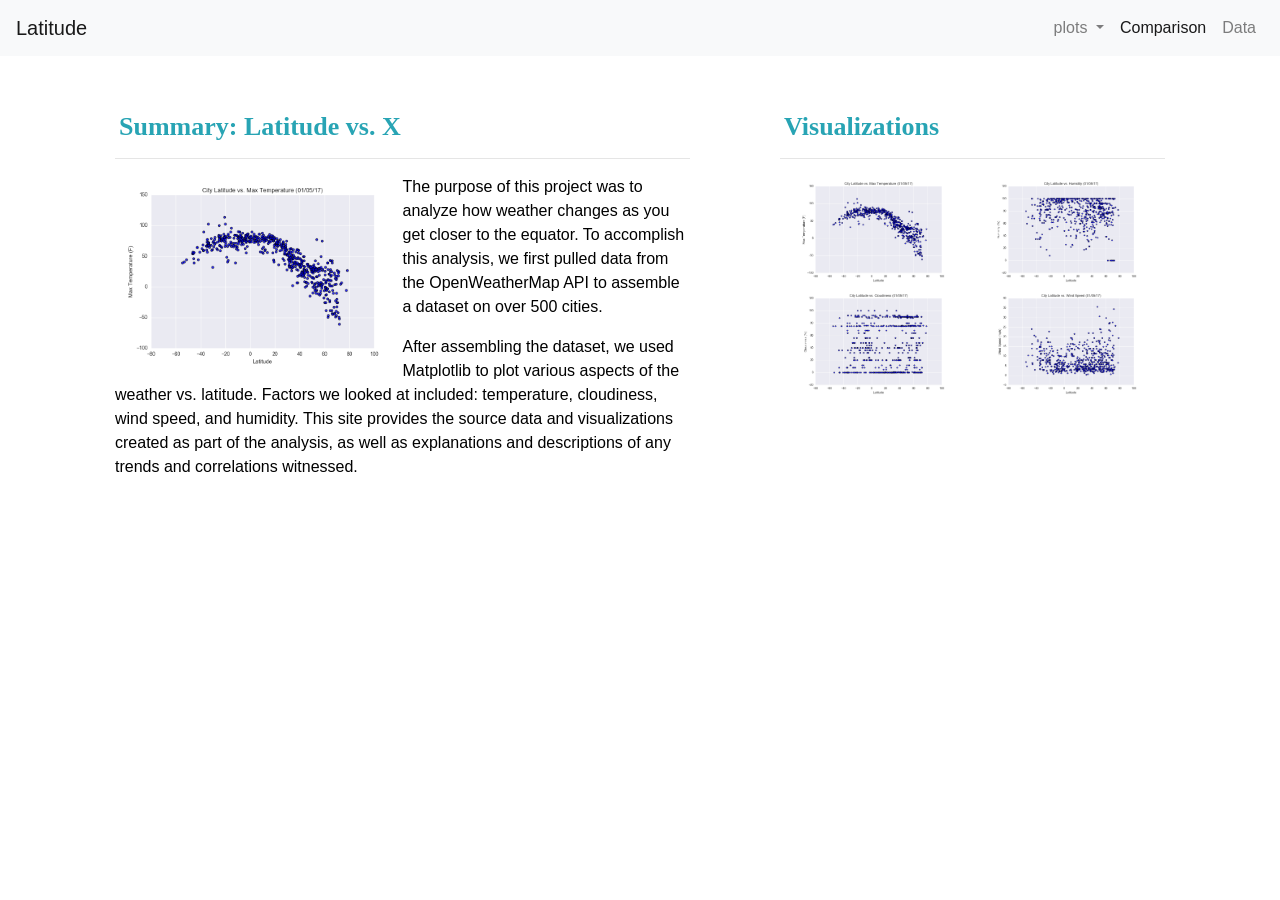
<file: web-challenge/html/Index.html>
<!Doctype html>

<html lang="en-us">

    <head>

        <title>Data Dasbord</title>

        <!---Importing the Bootstrap style sheet-->

        <link rel="stylesheet" href="https://stackpath.bootstrapcdn.com/bootstrap/4.3.1/css/bootstrap.min.css"
        
        integrity="sha384-ggOyR0iXCbMQv3Xipma34MD+dH/1fQ784/j6cY/iJTQUOhcWr7x9JvoRxT2MZw1T" crossorigin="anonymous">

        <!--Importing my CSS Style sheet-->

        <link rel="stylesheet" href="../css/style.css">

    </head>

    <body>

        <!--Creating the Navigation Bar using Bootstrap code-->

        <nav class="navbar navbar-expand-lg navbar-light bg-light">

            <a class="navbar-brand" href="./Index.html">Latitude</a>

            <button class="navbar-toggler" type="button" data-toggle="collapse" data-target="#navbarSupportedContent" aria-controls="navbarSupportedContent" aria-expanded="false" 
            
            aria-label="Toggle navigation"><span class="navbar-toggler-icon"></span>
            
            </button>

        <!--Enabling toggling to various plots using Bootstrap-->

        <div class="collapse navbar-collapse" id="navbarSupportedContent">
            
            <ul class="nav navbar-nav ml-auto">

                <li class="nav-item dropdown">
                    
                    <a class="nav-link dropdown-toggle" href="#" id="navbarDropdown" role="button" data-toggle="dropdown" aria-haspopup="true" aria-expanded="false">
                      
                        plots

                    </a>

                    <div class="dropdown-menu" aria-labelledby="navbarDropdown">
                        
                        <a class="dropdown-item" href="./Temprature.html">Max Temperature</a>
                        
                        <a class="dropdown-item" href="./Humidity.html">Humidity</a>
                        
                        <a class="dropdown-item" href="./Cloudiness.html">Cloudiness</a>
                        
                        <a class="dropdown-item" href="./WindSpeed.html">Wind speed</a>
                      
                    </div>
                    
                    </li>


                    <li class="nav-item active">
                        
                        <a class="nav-link" href="./Comparison.html">Comparison <span class="sr-only">(current)</span></a>
                                
                    </li>
                                
                      <li class="nav-item">
                        
                        <a class="nav-link" href="./Data.html">Data</a>
                      
                    </li>
            
                    </ul>
                                
                  </div>
                
                </nav>


                <!--Create  Bootstrap containers, assighning 7 colums for Project description class and 5 for Viaualization class -->

                <div class="container">
                    
                    <section class="row">

                        <!--Project Descrition Container-->
      
                        <div class="col-lg-7 col-md-12">
          
                            <div class="Description">
            
                                <h1 class="header">Summary: Latitude vs. X</h1>
            
                                <hr>
            
                                <img src="../images/Fig1.png" alt="Latitude vs. Max Temperature" id="Main-image">

            
                                <p>The purpose of this project was to analyze how weather changes as you get closer to the equator. To accomplish this analysis, we first pulled data from the OpenWeatherMap API to assemble a dataset on over 500 cities.</p>
            
                                <p>After assembling the dataset, we used Matplotlib to plot various aspects of the weather vs. latitude. Factors we looked at included: temperature, cloudiness, wind speed, and humidity. This site provides the source data and visualizations created as part of the analysis, as well as explanations and descriptions of any trends and correlations witnessed.</p>
          
                            </div>
        
                        </div>

                        <!--Visualization Container-->

                        <div class="col-lg-5 col-md-12">
                            
                            <div class="visualization">
                              
                                <h2 class="Summary-header">Visualizations</h2>
                              
                                <hr>
                              
                              
                              <div class="container">
                    
                                <div class="row">
                    
                                  <div class="col-lg-6 col-md-3">
                                    
                                    <a href="./Temprature.html">
                                    
                                        <img src="../images/Fig1.png"  alt="Latitude vs. Max Temperature" id="sub-image">
                                    
                                    </a>
                                  
                                </div>
                              
                                  <div class="col-lg-6 col-md-3">
                                    <a href="./Humidity.html">
                                    <img src="../images/Fig2.png" alt="Latitude vs. Humidity" id="sub-image">
                                    </a>
                                  </div>
                              
                                  <div class="col-lg-6 col-md-3">
                                    <a href="./Cloudiness/.html">
                                    <img src="../images/Fig3.png" alt="Latitude vs. Cloudiness" id="sub-image">
                                    </a>
                                  </div>
                    
                                  <div class="col-lg-6 col-md-3">
                                    <a href="./WindSpeed.html">
                                    <img src="../images/Fig4.png" alt="Latitude vs. Wind Speed" id="sub-image">
                                    </a>
                                  
                                </div>
                                
                            </div>  
                            
                        </div>
                            
                            
                    </div>
                          
                </div>
                      
            </div>  
                    

<!--Javascript Import-->

<script src="https://code.jquery.com/jquery-3.3.1.slim.min.js" integrity="sha384-q8i/X+965DzO0rT7abK41JStQIAqVgRVzpbzo5smXKp4YfRvH+8abtTE1Pi6jizo" crossorigin="anonymous"></script>
<script src="https://cdnjs.cloudflare.com/ajax/libs/popper.js/1.14.7/umd/popper.min.js" integrity="sha384-UO2eT0CpHqdSJQ6hJty5KVphtPhzWj9WO1clHTMGa3JDZwrnQq4sF86dIHNDz0W1" crossorigin="anonymous"></script>
<script src="https://stackpath.bootstrapcdn.com/bootstrap/4.3.1/js/bootstrap.min.js" integrity="sha384-JjSmVgyd0p3pXB1rRibZUAYoIIy6OrQ6VrjIEaFf/nJGzIxFDsf4x0xIM+B07jRM" crossorigin="anonymous"></script>

    </body>

</html>
</file>
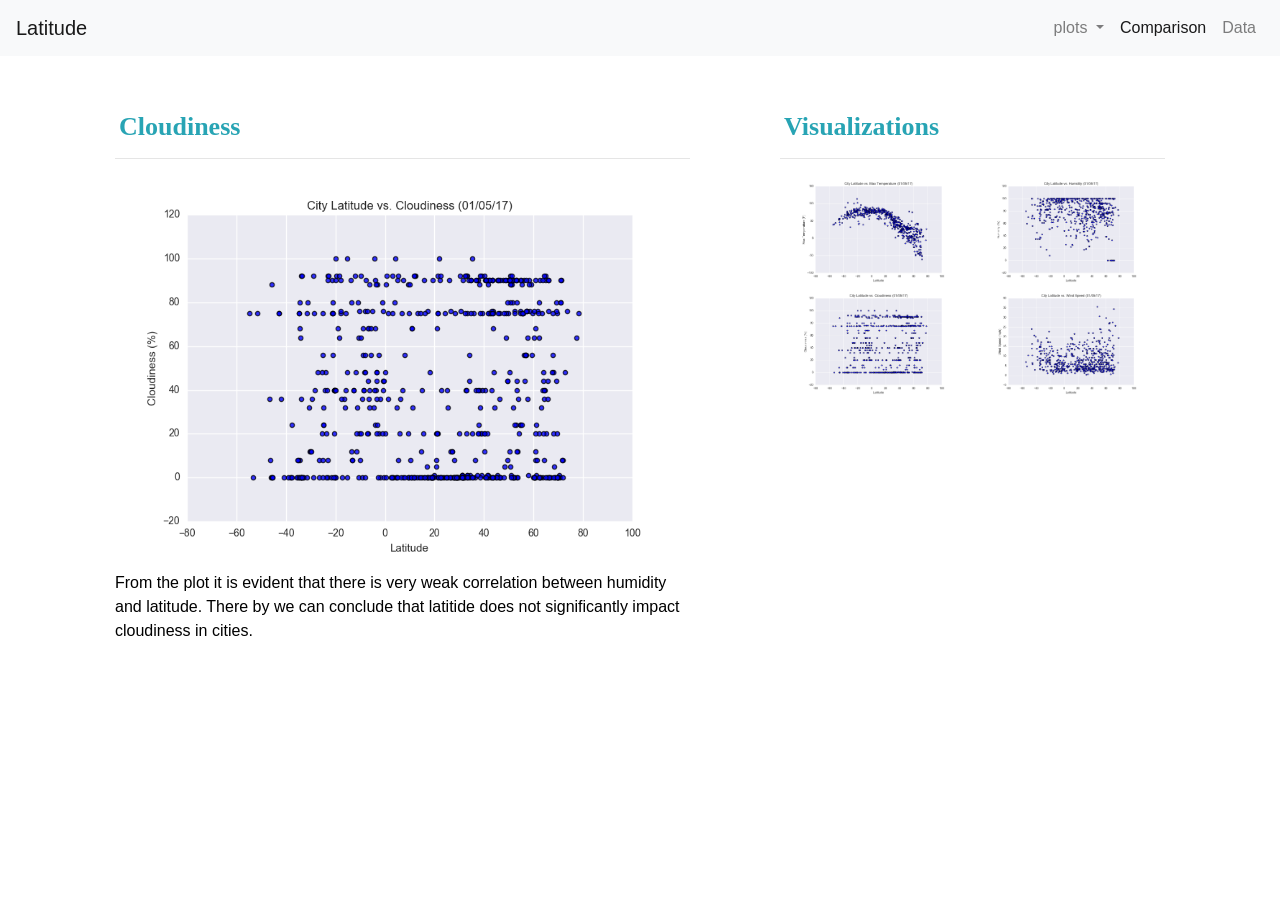
<file: web-challenge/html/Cloudiness.html>
<!Doctype html>

<html lang="en-us">

    <head>

        <title>Data Dasbord</title>

        <!---Importing the Bootstrap style sheet-->

        <link rel="stylesheet" href="https://stackpath.bootstrapcdn.com/bootstrap/4.3.1/css/bootstrap.min.css"
        
        integrity="sha384-ggOyR0iXCbMQv3Xipma34MD+dH/1fQ784/j6cY/iJTQUOhcWr7x9JvoRxT2MZw1T" crossorigin="anonymous">

        <!--Importing my CSS Style sheet-->

        <link rel="stylesheet" href="../css/style.css">

    </head>

    <body>

        <!--Creating the Navigation Bar using Bootstrap code-->

        <nav class="navbar navbar-expand-lg navbar-light bg-light">

            <a class="navbar-brand" href="./Index.html">Latitude</a>

            <button class="navbar-toggler" type="button" data-toggle="collapse" data-target="#navbarSupportedContent" aria-controls="navbarSupportedContent" aria-expanded="false" 
            
            aria-label="Toggle navigation"><span class="navbar-toggler-icon"></span>
            
            </button>

        <!--Enabling toggling to various plots using Bootstrap-->

        <div class="collapse navbar-collapse" id="navbarSupportedContent">
            
            <ul class="nav navbar-nav ml-auto">

                <li class="nav-item dropdown">
                    
                    <a class="nav-link dropdown-toggle" href="#" id="navbarDropdown" role="button" data-toggle="dropdown" aria-haspopup="true" aria-expanded="false">
                      
                        plots

                    </a>

                    <div class="dropdown-menu" aria-labelledby="navbarDropdown">
                        
                        <a class="dropdown-item" href="./Temprature.html">Max Temperature</a>
                        
                        <a class="dropdown-item" href="./Humidity.html">Humidity</a>
                        
                        <a class="dropdown-item" href="./Cloudiness.html">Cloudiness</a>
                        
                        <a class="dropdown-item" href="./WindSpeed.html">Wind speed</a>

                        <div class="dropdown-divider"></div>
                        
                        <a class="dropdown-item" href="./Index.html">Home</a>
                      
                    </div>
                    
                    </li>


                    <li class="nav-item active">
                        
                        <a class="nav-link" href="./Comparison.html">Comparison <span class="sr-only">(current)</span></a>
                                
                    </li>
                                
                      <li class="nav-item">
                        
                        <a class="nav-link" href="./Data.html">Data</a>
                      
                    </li>
            
                    </ul>
                                
                  </div>
                
                </nav>


                <!--Create  Bootstrap containers, assighning 7 colums for Project description class and 5 for Viaualization class -->

                <div class="container">
                    
                    <section class="row">

                        <!--Project Descrition Container-->
      
                        <div class="col-lg-7 col-md-12">
          
                            <div class="Description">
            
                                <h1 class="header">Cloudiness</h1>
            
                                <hr>
            
                                <img src="../images/Fig3.png" alt="Latitude vs. Cloudiness" id="other-image">

            
                                <p>
                                    From the plot it is evident that there is very weak correlation between humidity and latitude.
                                    There by we can conclude that latitide does not significantly impact cloudiness in cities.
                                </p>
          
                            </div>
        
                        </div>

                        <!--Visualization Container-->

                        <div class="col-lg-5 col-md-12">
                            
                            <div class="visualization">
                              
                                <h2 class="Summary-header">Visualizations</h2>
                              
                                <hr>
                              
                              
                              <div class="container">
                    
                                <div class="row">
                    
                                  <div class="col-lg-6 col-md-3">
                                    
                                    <a href="./Temprature.html">
                                    
                                        <img src="../images/Fig1.png"  alt="Latitude vs. Max Temperature" id="sub-image">
                                    
                                    </a>
                                  
                                </div>
                              
                                  <div class="col-lg-6 col-md-3">
                                    <a href="./Humidity.html">
                                    <img src="../images/Fig2.png" alt="Latitude vs. Humidity" id="sub-image">
                                    </a>
                                  </div>
                              
                                  <div class="col-lg-6 col-md-3">
                                    <a href="./Cloudiness/.html">
                                    <img src="../images/Fig3.png" alt="Latitude vs. Cloudiness" id="sub-image">
                                    </a>
                                  </div>
                    
                                  <div class="col-lg-6 col-md-3">
                                    <a href="./WindSpeed.html">
                                    <img src="../images/Fig4.png" alt="Latitude vs. Wind Speed" id="sub-image">
                                    </a>
                                  
                                </div>
                                
                            </div>  
                            
                        </div>
                            
                            
                    </div>
                          
                </div>
                      
            </div>  
                    

<!--Javascript Import-->

<script src="https://code.jquery.com/jquery-3.3.1.slim.min.js" integrity="sha384-q8i/X+965DzO0rT7abK41JStQIAqVgRVzpbzo5smXKp4YfRvH+8abtTE1Pi6jizo" crossorigin="anonymous"></script>
<script src="https://cdnjs.cloudflare.com/ajax/libs/popper.js/1.14.7/umd/popper.min.js" integrity="sha384-UO2eT0CpHqdSJQ6hJty5KVphtPhzWj9WO1clHTMGa3JDZwrnQq4sF86dIHNDz0W1" crossorigin="anonymous"></script>
<script src="https://stackpath.bootstrapcdn.com/bootstrap/4.3.1/js/bootstrap.min.js" integrity="sha384-JjSmVgyd0p3pXB1rRibZUAYoIIy6OrQ6VrjIEaFf/nJGzIxFDsf4x0xIM+B07jRM" crossorigin="anonymous"></script>

    </body>

</html>
</file>
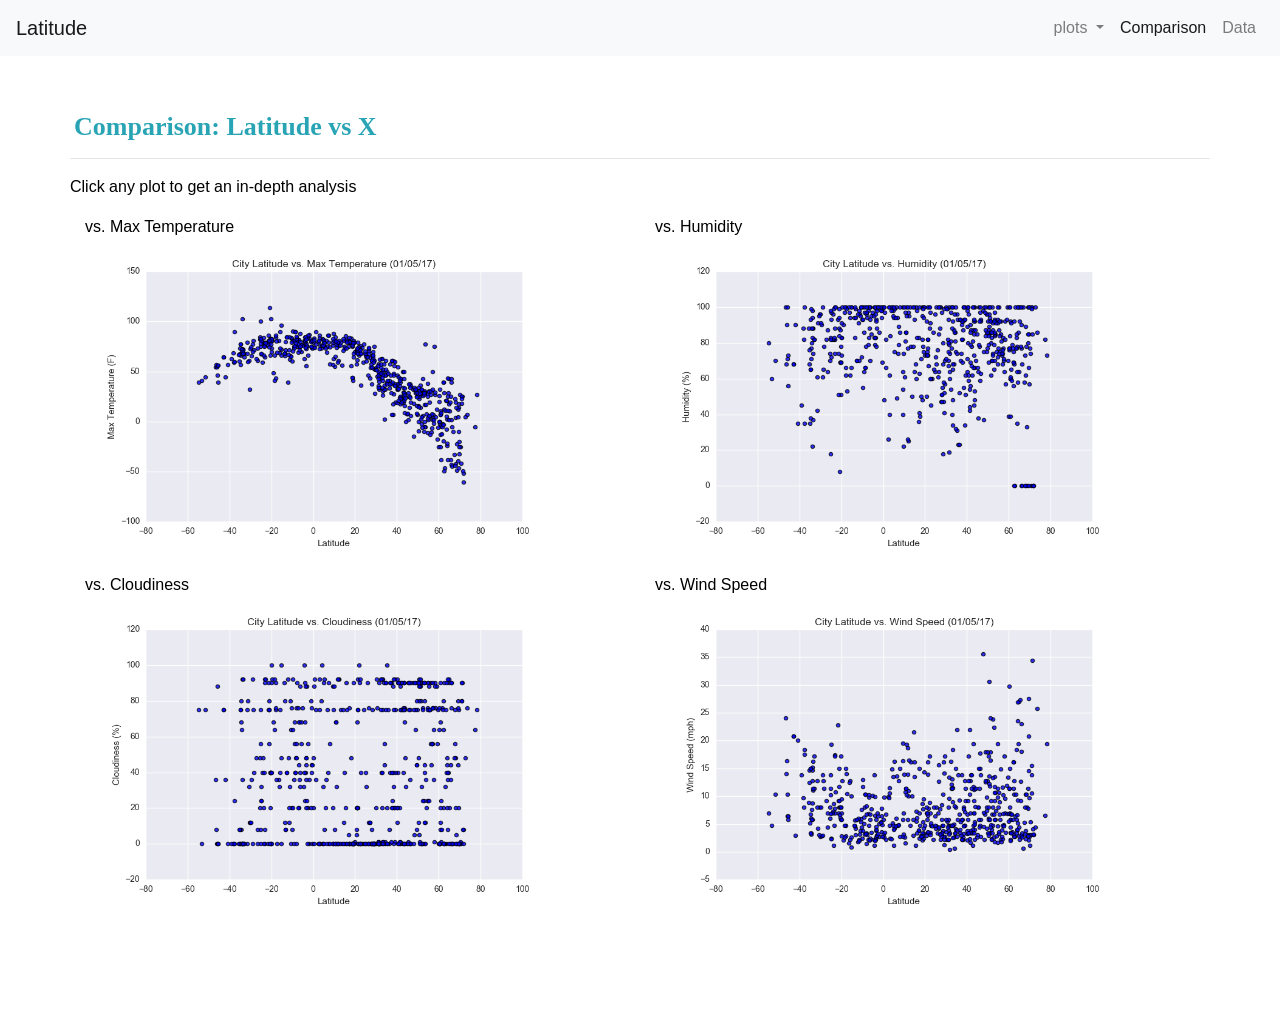
<file: web-challenge/html/Comparison.html>
<!Doctype html>

<html lang="en-us">

    <head>

        <title>Data Dasbord</title>

        <!---Importing the Bootstrap style sheet-->

        <link rel="stylesheet" href="https://stackpath.bootstrapcdn.com/bootstrap/4.3.1/css/bootstrap.min.css"
        
        integrity="sha384-ggOyR0iXCbMQv3Xipma34MD+dH/1fQ784/j6cY/iJTQUOhcWr7x9JvoRxT2MZw1T" crossorigin="anonymous">

        <!--Importing my CSS Style sheet-->

        <link rel="stylesheet" href="../css/style.css">

    </head>

    <body>

        <!--Creating the Navigation Bar using Bootstrap code-->

        <nav class="navbar navbar-expand-lg navbar-light bg-light">

            <a class="navbar-brand" href="./Index.html">Latitude</a>

            <button class="navbar-toggler" type="button" data-toggle="collapse" data-target="#navbarSupportedContent" aria-controls="navbarSupportedContent" aria-expanded="false" 
            
            aria-label="Toggle navigation"><span class="navbar-toggler-icon"></span>
            
            </button>

        <!--Enabling toggling to various plots using Bootstrap-->

        <div class="collapse navbar-collapse" id="navbarSupportedContent">
            
            <ul class="nav navbar-nav ml-auto">

                <li class="nav-item dropdown">
                    
                    <a class="nav-link dropdown-toggle" href="#" id="navbarDropdown" role="button" data-toggle="dropdown" aria-haspopup="true" aria-expanded="false">
                      
                        plots

                    </a>

                    <div class="dropdown-menu" aria-labelledby="navbarDropdown">
                        
                        <a class="dropdown-item" href="./Temprature.html">Max Temperature</a>
                        
                        <a class="dropdown-item" href="./Humidity.html">Humidity</a>
                        
                        <a class="dropdown-item" href="./Cloudiness.html">Cloudiness</a>
                        
                        <a class="dropdown-item" href="./WindSpeed.html">Wind speed</a>

                        <div class="dropdown-divider"></div>
                        
                        <a class="dropdown-item" href="./Index.html">Home</a>
                      
                    </div>
                    
                    </li>


                    <li class="nav-item active">
                        
                        <a class="nav-link" href="./Comparison.html">Comparison <span class="sr-only">(current)</span></a>
                                
                    </li>
                                
                      <li class="nav-item">
                        
                        <a class="nav-link" href="./Data.html">Data</a>
                      
                    </li>
            
                    </ul>
                                
                  </div>
                
                </nav>


                <!--Createing comparision plots -->

                <div class="comparision">
                    <div class="compare">
                      <h2 class="header">Comparison: Latitude vs X</h2>
                      <hr>
              
                      <p> Click any plot to get an in-depth analysis</p>
              
                      <div class="container">
              
                        <div class="row">
              
                          <div class="col-lg-6 col-md-12">
                            <div class="title">vs. Max Temperature</div>
                            <a href="./Temprature.html">
                              <img src="../images/Fig1.png"  alt="Latitude vs. Max Temperature" id="compare" >
                            </a>
                          </div>
                          
                      
                          <div class="col-lg-6 col-md-12">
                            <div class="title">vs. Humidity</div>
                            <a href="./Humidity.html">
                            <img src="../images/Fig2.png" alt="Latitude vs. Humidity" id="compare">
                            </a>
                          </div>
                      
                          <div class="col-lg-6 col-md-12">
                            <div class="title">vs. Cloudiness</div>
                            <a href="./Cloudiness.html">
                            <img src="../images/Fig3.png" alt="Latitude vs. Cloudiness" id="compare">
                            </a>
                          </div>
              
                          <div class="col-lg-6 col-md-12">
                            <div class="title">vs. Wind Speed</div>
                            <a href="./WindSpeed.html">
                            <img src="../images/Fig4.png" alt="Latitude vs. Wind Speed" id="compare">
                            </a>
                          </div>
                        </div>  
                    </div>
                    
                    </div>
                  </div>
              </div>  

<!--Javascript Import-->

<script src="https://code.jquery.com/jquery-3.3.1.slim.min.js" integrity="sha384-q8i/X+965DzO0rT7abK41JStQIAqVgRVzpbzo5smXKp4YfRvH+8abtTE1Pi6jizo" crossorigin="anonymous"></script>
<script src="https://cdnjs.cloudflare.com/ajax/libs/popper.js/1.14.7/umd/popper.min.js" integrity="sha384-UO2eT0CpHqdSJQ6hJty5KVphtPhzWj9WO1clHTMGa3JDZwrnQq4sF86dIHNDz0W1" crossorigin="anonymous"></script>
<script src="https://stackpath.bootstrapcdn.com/bootstrap/4.3.1/js/bootstrap.min.js" integrity="sha384-JjSmVgyd0p3pXB1rRibZUAYoIIy6OrQ6VrjIEaFf/nJGzIxFDsf4x0xIM+B07jRM" crossorigin="anonymous"></script>

    </body>

</html>
</file>
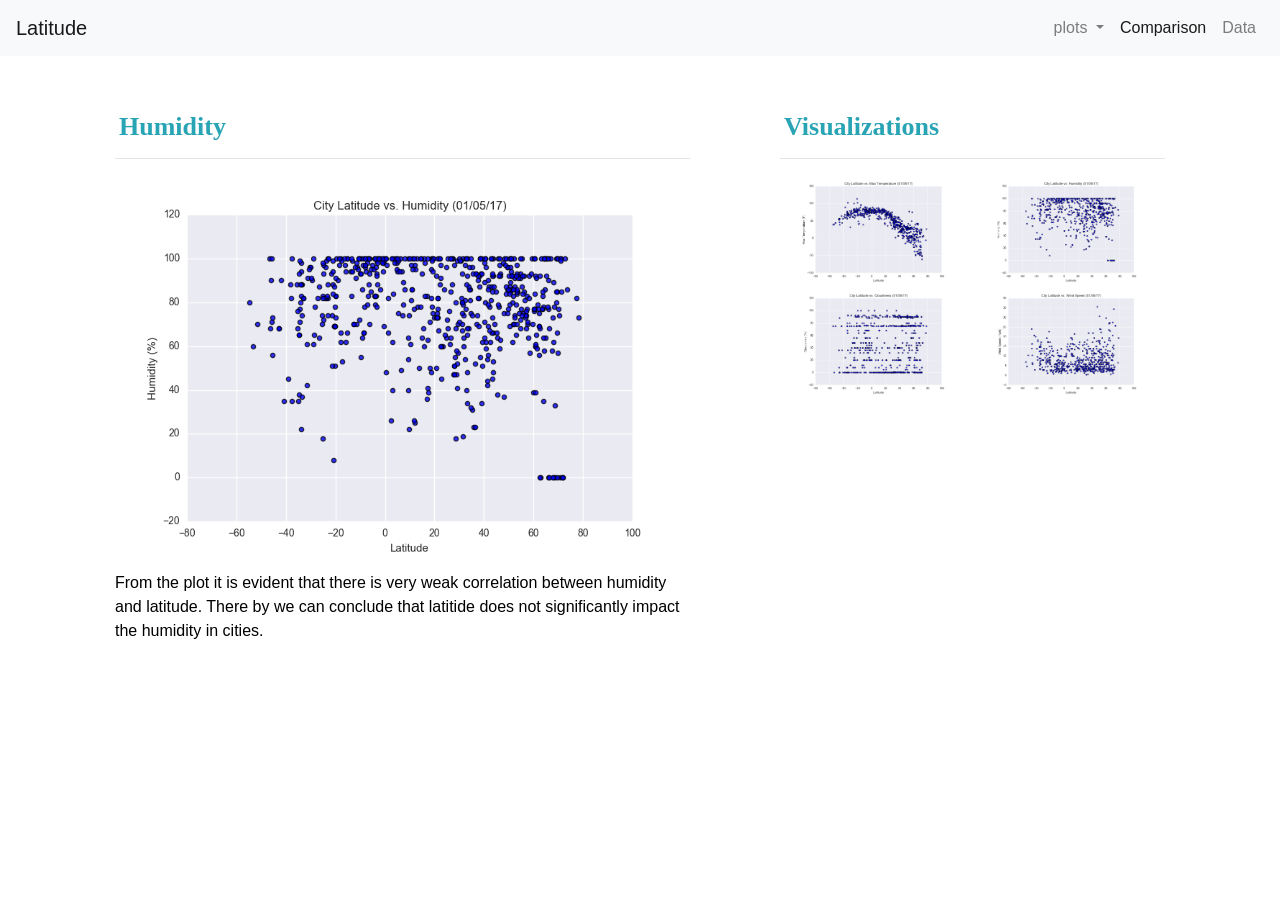
<file: web-challenge/html/Humidity.html>
<!Doctype html>

<html lang="en-us">

    <head>

        <title>Data Dasbord</title>

        <!---Importing the Bootstrap style sheet-->

        <link rel="stylesheet" href="https://stackpath.bootstrapcdn.com/bootstrap/4.3.1/css/bootstrap.min.css"
        
        integrity="sha384-ggOyR0iXCbMQv3Xipma34MD+dH/1fQ784/j6cY/iJTQUOhcWr7x9JvoRxT2MZw1T" crossorigin="anonymous">

        <!--Importing my CSS Style sheet-->

        <link rel="stylesheet" href="../css/style.css">

    </head>

    <body>

        <!--Creating the Navigation Bar using Bootstrap code-->

        <nav class="navbar navbar-expand-lg navbar-light bg-light">

            <a class="navbar-brand" href="./Index.html">Latitude</a>

            <button class="navbar-toggler" type="button" data-toggle="collapse" data-target="#navbarSupportedContent" aria-controls="navbarSupportedContent" aria-expanded="false" 
            
            aria-label="Toggle navigation"><span class="navbar-toggler-icon"></span>
            
            </button>

        <!--Enabling toggling to various plots using Bootstrap-->

        <div class="collapse navbar-collapse" id="navbarSupportedContent">
            
            <ul class="nav navbar-nav ml-auto">

                <li class="nav-item dropdown">
                    
                    <a class="nav-link dropdown-toggle" href="#" id="navbarDropdown" role="button" data-toggle="dropdown" aria-haspopup="true" aria-expanded="false">
                      
                        plots

                    </a>

                    <div class="dropdown-menu" aria-labelledby="navbarDropdown">
                        
                        <a class="dropdown-item" href="./Temprature.html">Max Temperature</a>
                        
                        <a class="dropdown-item" href="./Humidity.html">Humidity</a>
                        
                        <a class="dropdown-item" href="./Cloudiness.html">Cloudiness</a>
                        
                        <a class="dropdown-item" href="./WindSpeed.html">Wind speed</a>

                        <div class="dropdown-divider"></div>
                        
                        <a class="dropdown-item" href="./Index.html">Home</a>
                      
                    </div>
                    
                    </li>


                    <li class="nav-item active">
                        
                        <a class="nav-link" href="./Comparison.html">Comparison <span class="sr-only">(current)</span></a>
                                
                    </li>
                                
                      <li class="nav-item">
                        
                        <a class="nav-link" href="./Data.html">Data</a>
                      
                    </li>
            
                    </ul>
                                
                  </div>
                
                </nav>


                <!--Create  Bootstrap containers, assighning 7 colums for Project description class and 5 for Viaualization class -->

                <div class="container">
                    
                    <section class="row">

                        <!--Project Descrition Container-->
      
                        <div class="col-lg-7 col-md-12">
          
                            <div class="Description">
            
                                <h1 class="header">Humidity</h1>
            
                                <hr>
            
                                <img src="../images/Fig2.png" alt="Latitude vs. Humidity" id="other-image">

            
                                <p>
                                    From the plot it is evident that there is very weak correlation between humidity and latitude.
                                    There by we can conclude that latitide does not significantly impact the humidity in cities.
                                </p>
          
                            </div>
        
                        </div>

                        <!--Visualization Container-->

                        <div class="col-lg-5 col-md-12">
                            
                            <div class="visualization">
                              
                                <h2 class="Summary-header">Visualizations</h2>
                              
                                <hr>
                              
                              
                              <div class="container">
                    
                                <div class="row">
                    
                                  <div class="col-lg-6 col-md-3">
                                    
                                    <a href="./Temprature.html">
                                    
                                        <img src="../images/Fig1.png"  alt="Latitude vs. Max Temperature" id="sub-image">
                                    
                                    </a>
                                  
                                </div>
                              
                                  <div class="col-lg-6 col-md-3">
                                    <a href="./Humidity.html">
                                    <img src="../images/Fig2.png" alt="Latitude vs. Humidity" id="sub-image">
                                    </a>
                                  </div>
                              
                                  <div class="col-lg-6 col-md-3">
                                    <a href="./Cloudiness/.html">
                                    <img src="../images/Fig3.png" alt="Latitude vs. Cloudiness" id="sub-image">
                                    </a>
                                  </div>
                    
                                  <div class="col-lg-6 col-md-3">
                                    <a href="./WindSpeed.html">
                                    <img src="../images/Fig4.png" alt="Latitude vs. Wind Speed" id="sub-image">
                                    </a>
                                  
                                </div>
                                
                            </div>  
                            
                        </div>
                            
                            
                    </div>
                          
                </div>
                      
            </div>  
                    

<!--Javascript Import-->

<script src="https://code.jquery.com/jquery-3.3.1.slim.min.js" integrity="sha384-q8i/X+965DzO0rT7abK41JStQIAqVgRVzpbzo5smXKp4YfRvH+8abtTE1Pi6jizo" crossorigin="anonymous"></script>
<script src="https://cdnjs.cloudflare.com/ajax/libs/popper.js/1.14.7/umd/popper.min.js" integrity="sha384-UO2eT0CpHqdSJQ6hJty5KVphtPhzWj9WO1clHTMGa3JDZwrnQq4sF86dIHNDz0W1" crossorigin="anonymous"></script>
<script src="https://stackpath.bootstrapcdn.com/bootstrap/4.3.1/js/bootstrap.min.js" integrity="sha384-JjSmVgyd0p3pXB1rRibZUAYoIIy6OrQ6VrjIEaFf/nJGzIxFDsf4x0xIM+B07jRM" crossorigin="anonymous"></script>

    </body>

</html>
</file>
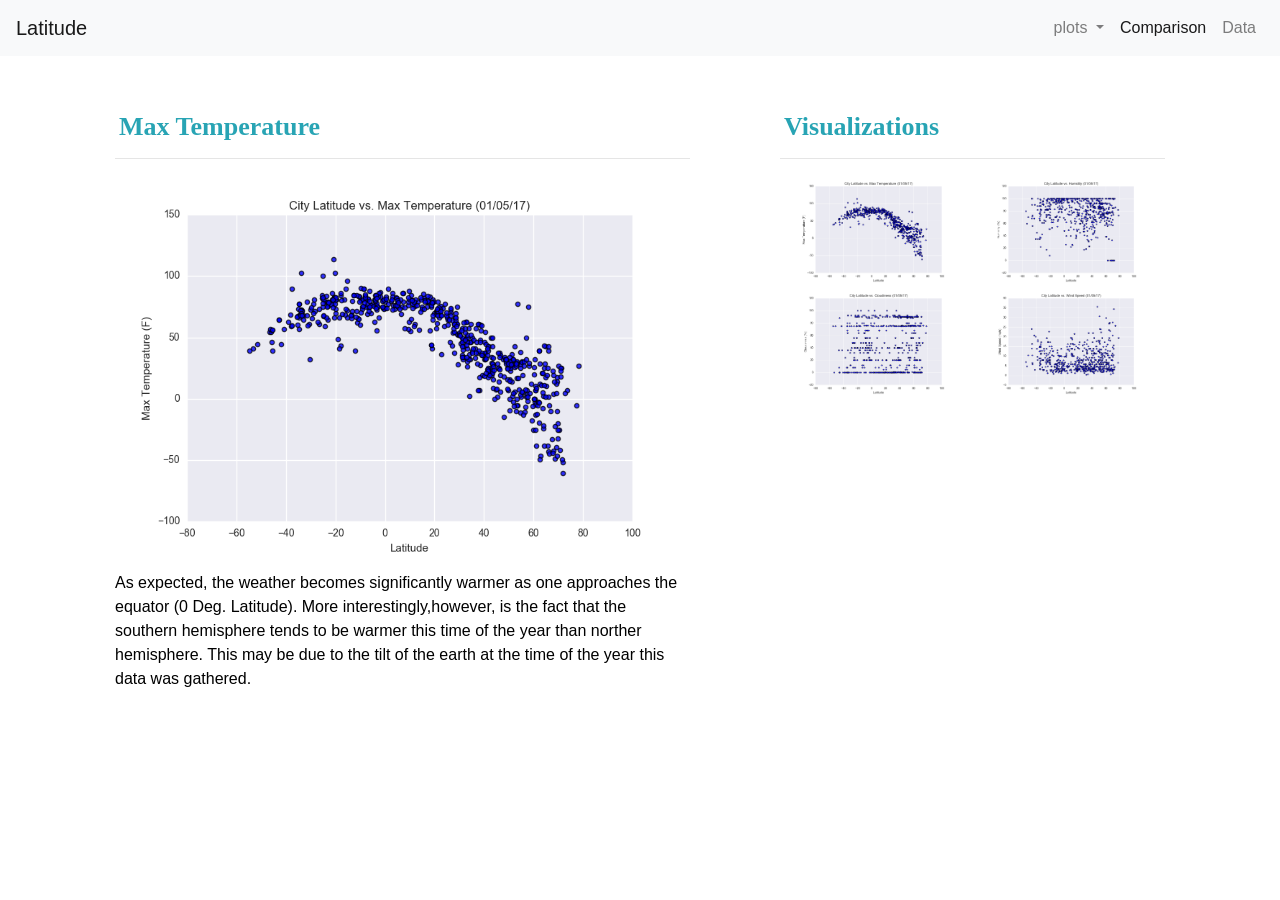
<file: web-challenge/html/Temprature.html>
<!Doctype html>

<html lang="en-us">

    <head>

        <title>Data Dasbord</title>

        <!---Importing the Bootstrap style sheet-->

        <link rel="stylesheet" href="https://stackpath.bootstrapcdn.com/bootstrap/4.3.1/css/bootstrap.min.css"
        
        integrity="sha384-ggOyR0iXCbMQv3Xipma34MD+dH/1fQ784/j6cY/iJTQUOhcWr7x9JvoRxT2MZw1T" crossorigin="anonymous">

        <!--Importing my CSS Style sheet-->

        <link rel="stylesheet" href="../css/style.css">

    </head>

    <body>

        <!--Creating the Navigation Bar using Bootstrap code-->

        <nav class="navbar navbar-expand-lg navbar-light bg-light">

            <a class="navbar-brand" href="./Index.html">Latitude</a>

            <button class="navbar-toggler" type="button" data-toggle="collapse" data-target="#navbarSupportedContent" aria-controls="navbarSupportedContent" aria-expanded="false" 
            
            aria-label="Toggle navigation"><span class="navbar-toggler-icon"></span>
            
            </button>

        <!--Enabling toggling to various plots using Bootstrap-->

        <div class="collapse navbar-collapse" id="navbarSupportedContent">
            
            <ul class="nav navbar-nav ml-auto">

                <li class="nav-item dropdown">
                    
                    <a class="nav-link dropdown-toggle" href="#" id="navbarDropdown" role="button" data-toggle="dropdown" aria-haspopup="true" aria-expanded="false">
                      
                        plots

                    </a>

                    <div class="dropdown-menu" aria-labelledby="navbarDropdown">
                        
                        <a class="dropdown-item" href="./Temprature.html">Max Temperature</a>
                        
                        <a class="dropdown-item" href="./Humidity.html">Humidity</a>
                        
                        <a class="dropdown-item" href="./Cloudiness.html">Cloudiness</a>
                        
                        <a class="dropdown-item" href="./WindSpeed.html">Wind speed</a>

                        <div class="dropdown-divider"></div>
                        
                        <a class="dropdown-item" href="./Index.html">Home</a>
                      
                    </div>
                    
                    </li>


                    <li class="nav-item active">
                        
                        <a class="nav-link" href="./Comparison.html">Comparison <span class="sr-only">(current)</span></a>
                                
                    </li>
                                
                      <li class="nav-item">
                        
                        <a class="nav-link" href="./Data.html">Data</a>
                      
                    </li>
            
                    </ul>
                                
                  </div>
                
                </nav>


                <!--Create  Bootstrap containers, assighning 7 colums for Project description class and 5 for Viaualization class -->

                <div class="container">
                    
                    <section class="row">

                        <!--Project Descrition Container-->
      
                        <div class="col-lg-7 col-md-12">
          
                            <div class="Description">
            
                                <h1 class="header">Max Temperature</h1>
            
                                <hr>
            
                                <img src="../images/Fig1.png" alt="Latitude vs. Max Temperature" id="other-image">

            
                                <p>
                                    As expected, the weather becomes significantly warmer as one approaches the equator (0 Deg. Latitude).
                                    More interestingly,however, is the fact that the southern hemisphere tends to be warmer this time of the
                                    year than  norther hemisphere. This may be due to the tilt of the earth at the time of the year this data was gathered.
                                </p>
          
                            </div>
        
                        </div>

                        <!--Visualization Container-->

                        <div class="col-lg-5 col-md-12">
                            
                            <div class="visualization">
                              
                                <h2 class="Summary-header">Visualizations</h2>
                              
                                <hr>
                              
                              
                              <div class="container">
                    
                                <div class="row">
                    
                                  <div class="col-lg-6 col-md-3">
                                    
                                    <a href="./Temprature.html">
                                    
                                        <img src="../images/Fig1.png"  alt="Latitude vs. Max Temperature" id="sub-image">
                                    
                                    </a>
                                  
                                </div>
                              
                                  <div class="col-lg-6 col-md-3">
                                    <a href="./Humidity.html">
                                    <img src="../images/Fig2.png" alt="Latitude vs. Humidity" id="sub-image">
                                    </a>
                                  </div>
                              
                                  <div class="col-lg-6 col-md-3">
                                    <a href="./Cloudiness/.html">
                                    <img src="../images/Fig3.png" alt="Latitude vs. Cloudiness" id="sub-image">
                                    </a>
                                  </div>
                    
                                  <div class="col-lg-6 col-md-3">
                                    <a href="./WindSpeed.html">
                                    <img src="../images/Fig4.png" alt="Latitude vs. Wind Speed" id="sub-image">
                                    </a>
                                  
                                </div>
                                
                            </div>  
                            
                        </div>
                            
                            
                    </div>
                          
                </div>
                      
            </div>  
                    

<!--Javascript Import-->

<script src="https://code.jquery.com/jquery-3.3.1.slim.min.js" integrity="sha384-q8i/X+965DzO0rT7abK41JStQIAqVgRVzpbzo5smXKp4YfRvH+8abtTE1Pi6jizo" crossorigin="anonymous"></script>
<script src="https://cdnjs.cloudflare.com/ajax/libs/popper.js/1.14.7/umd/popper.min.js" integrity="sha384-UO2eT0CpHqdSJQ6hJty5KVphtPhzWj9WO1clHTMGa3JDZwrnQq4sF86dIHNDz0W1" crossorigin="anonymous"></script>
<script src="https://stackpath.bootstrapcdn.com/bootstrap/4.3.1/js/bootstrap.min.js" integrity="sha384-JjSmVgyd0p3pXB1rRibZUAYoIIy6OrQ6VrjIEaFf/nJGzIxFDsf4x0xIM+B07jRM" crossorigin="anonymous"></script>

    </body>

</html>
</file>
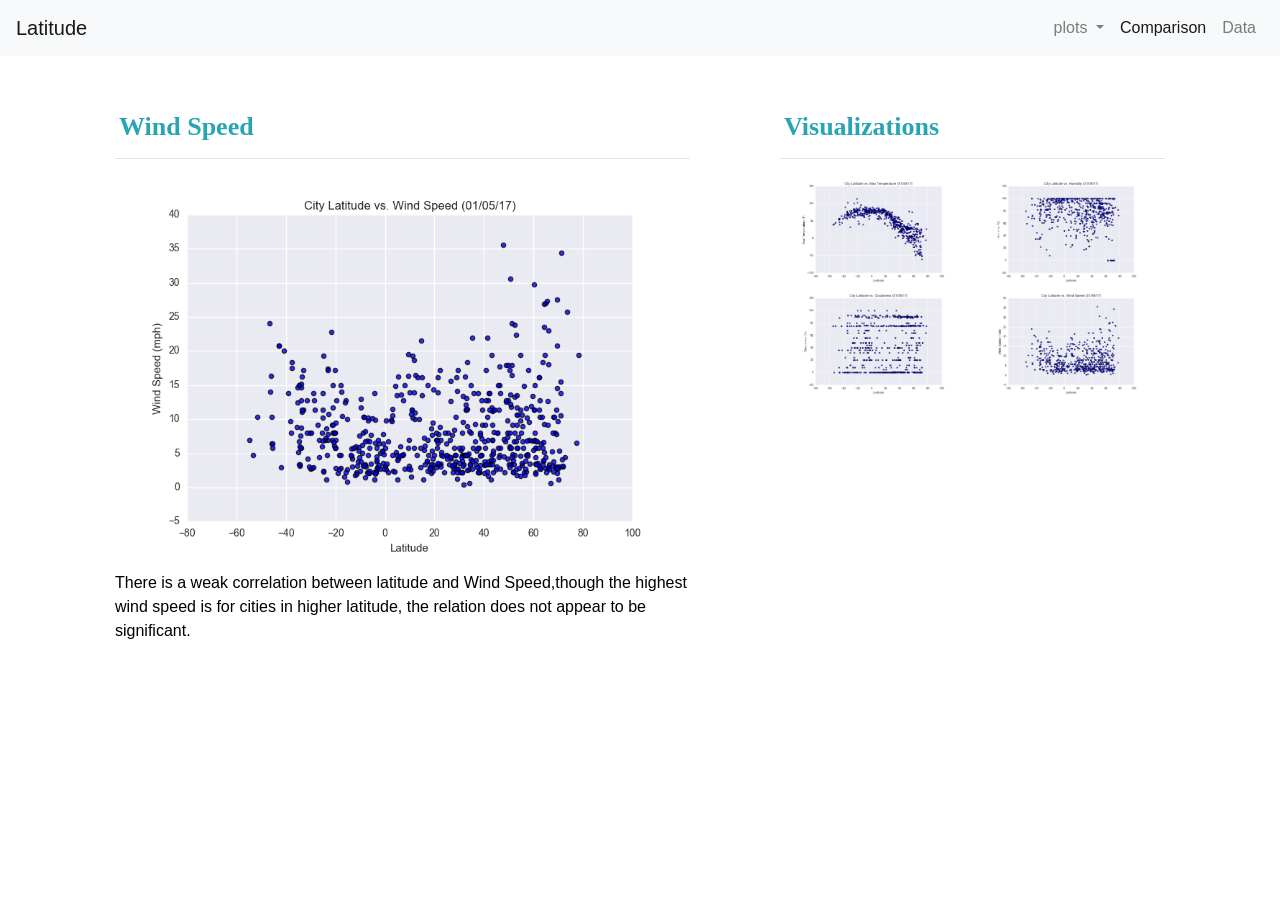
<file: web-challenge/html/WindSpeed.html>
<!Doctype html>

<html lang="en-us">

    <head>

        <title>Data Dasbord</title>

        <!---Importing the Bootstrap style sheet-->

        <link rel="stylesheet" href="https://stackpath.bootstrapcdn.com/bootstrap/4.3.1/css/bootstrap.min.css"
        
        integrity="sha384-ggOyR0iXCbMQv3Xipma34MD+dH/1fQ784/j6cY/iJTQUOhcWr7x9JvoRxT2MZw1T" crossorigin="anonymous">

        <!--Importing my CSS Style sheet-->

        <link rel="stylesheet" href="../css/style.css">

    </head>

    <body>

        <!--Creating the Navigation Bar using Bootstrap code-->

        <nav class="navbar navbar-expand-lg navbar-light bg-light">

            <a class="navbar-brand" href="./Index.html">Latitude</a>

            <button class="navbar-toggler" type="button" data-toggle="collapse" data-target="#navbarSupportedContent" aria-controls="navbarSupportedContent" aria-expanded="false" 
            
            aria-label="Toggle navigation"><span class="navbar-toggler-icon"></span>
            
            </button>

        <!--Enabling toggling to various plots using Bootstrap-->

        <div class="collapse navbar-collapse" id="navbarSupportedContent">
            
            <ul class="nav navbar-nav ml-auto">

                <li class="nav-item dropdown">
                    
                    <a class="nav-link dropdown-toggle" href="#" id="navbarDropdown" role="button" data-toggle="dropdown" aria-haspopup="true" aria-expanded="false">
                      
                        plots

                    </a>

                    <div class="dropdown-menu" aria-labelledby="navbarDropdown">
                        
                        <a class="dropdown-item" href="./Temprature.html">Max Temperature</a>
                        
                        <a class="dropdown-item" href="./Humidity.html">Humidity</a>
                        
                        <a class="dropdown-item" href="./Cloudiness.html">Cloudiness</a>
                        
                        <a class="dropdown-item" href="./WindSpeed.html">Wind speed</a>

                        <div class="dropdown-divider"></div>
                        
                        <a class="dropdown-item" href="./Index.html">Home</a>
                      
                    </div>
                    
                    </li>


                    <li class="nav-item active">
                        
                        <a class="nav-link" href="./Comparison.html">Comparison <span class="sr-only">(current)</span></a>
                                
                    </li>
                                
                      <li class="nav-item">
                        
                        <a class="nav-link" href="./Data.html">Data</a>
                      
                    </li>
            
                    </ul>
                                
                  </div>
                
                </nav>


                <!--Create  Bootstrap containers, assighning 7 colums for Project description class and 5 for Viaualization class -->

                <div class="container">
                    
                    <section class="row">

                        <!--Project Descrition Container-->
      
                        <div class="col-lg-7 col-md-12">
          
                            <div class="Description">
            
                                <h1 class="header">Wind Speed</h1>
            
                                <hr>
            
                                <img src="../images/Fig4.png" alt="Latitude vs. Wind Speed" id="other-image">

            
                                <p>
                                    There is a weak correlation between latitude and Wind Speed,though the highest wind speed is for cities in higher latitude, 
                                    the relation does not appear to be significant. 
                                </p>
          
                            </div>
        
                        </div>

                        <!--Visualization Container-->

                        <div class="col-lg-5 col-md-12">
                            
                            <div class="visualization">
                              
                                <h2 class="Summary-header">Visualizations</h2>
                              
                                <hr>
                              
                              
                              <div class="container">
                    
                                <div class="row">
                    
                                  <div class="col-lg-6 col-md-3">
                                    
                                    <a href="./Temprature.html">
                                    
                                        <img src="../images/Fig1.png"  alt="Latitude vs. Max Temperature" id="sub-image">
                                    
                                    </a>
                                  
                                </div>
                              
                                  <div class="col-lg-6 col-md-3">
                                    <a href="./Humidity.html">
                                    <img src="../images/Fig2.png" alt="Latitude vs. Humidity" id="sub-image">
                                    </a>
                                  </div>
                              
                                  <div class="col-lg-6 col-md-3">
                                    <a href="./Cloudiness/.html">
                                    <img src="../images/Fig3.png" alt="Latitude vs. Cloudiness" id="sub-image">
                                    </a>
                                  </div>
                    
                                  <div class="col-lg-6 col-md-3">
                                    <a href="./WindSpeed.html">
                                    <img src="../images/Fig4.png" alt="Latitude vs. Wind Speed" id="sub-image">
                                    </a>
                                  
                                </div>
                                
                            </div>  
                            
                        </div>
                            
                            
                    </div>
                          
                </div>
                      
            </div>  
                    

<!--Javascript Import-->

<script src="https://code.jquery.com/jquery-3.3.1.slim.min.js" integrity="sha384-q8i/X+965DzO0rT7abK41JStQIAqVgRVzpbzo5smXKp4YfRvH+8abtTE1Pi6jizo" crossorigin="anonymous"></script>
<script src="https://cdnjs.cloudflare.com/ajax/libs/popper.js/1.14.7/umd/popper.min.js" integrity="sha384-UO2eT0CpHqdSJQ6hJty5KVphtPhzWj9WO1clHTMGa3JDZwrnQq4sF86dIHNDz0W1" crossorigin="anonymous"></script>
<script src="https://stackpath.bootstrapcdn.com/bootstrap/4.3.1/js/bootstrap.min.js" integrity="sha384-JjSmVgyd0p3pXB1rRibZUAYoIIy6OrQ6VrjIEaFf/nJGzIxFDsf4x0xIM+B07jRM" crossorigin="anonymous"></script>

    </body>

</html>
</file>
<file: web-challenge/css/style.css>
.Description {
	margin-top: 30px;
	margin-bottom: 60px;
	padding: 10px 30px 5px;
	color: black;
	background-color: white;
}



.visualization {
	margin-top: 30px;
	margin-bottom: 60px;
	padding: 10px 30px 40px;
	color: black;
	background-color: white;
}

.compare {
	margin-top: 30px;
	margin-bottom: 60px;
	margin-right: 40px;
	margin-left: 40px;
	padding: 10px 30px 40px;
	color: black;
	background-color: white;
}
.header {
	padding-top: 15px; 
	padding-left: 4px;
	color: rgb(40, 164, 180);
	font-size: 26px;
	font-weight: bold;
	font-family: Georgia, Times, "Times New Roman", serif;
}

.Summary-header {
	padding-top: 15px; 
	padding-left: 4px;
	color: rgb(40, 164, 180);
	font-size: 26px;
	font-weight: bold;
	font-family: Georgia, Times, "Times New Roman", serif;
}

  
#Main-image {
    float: left;
    width: 50%;
    height: 50%;
  }
  
#other-image {
    width: 100%;
    height: 100%;
  }

#sub-image {
	float: left;
	width: 100%;
	height: 100%;
}

#compare {
	float: left;
	width: 90%;
	height: 90%;
}

.comp-title {
	padding:  10px 0px 0px 0px;
	text-align: center;
	margin-bottom: 0px;
	color: rgb(40, 164, 180);
	font-size: 20px;
	font-weight: bold;
	font-family: Georgia, Times, "Times New Roman", serif;
}

@media screen and (max-width: 600px) {
	.topnav.responsive {position: relative;}
	.topnav.responsive a.icon {
	  position: absolute;
	  right: 0;
	  top: 0;
	}
</file>
